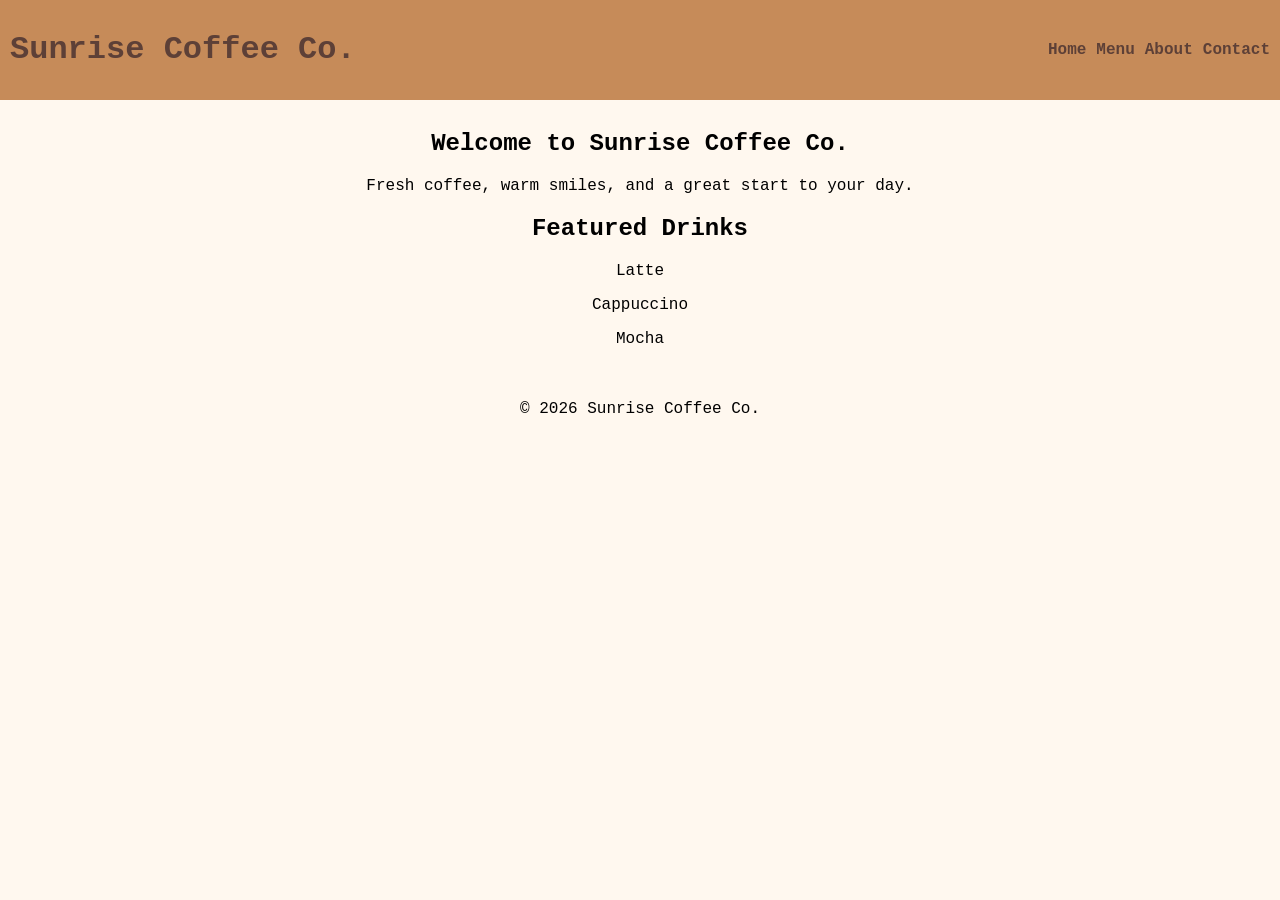
<file: index.html>
<!DOCTYPE html>
<html lang="en">
<head>
    <meta charset="UTF-8">
    <meta name="viewport" content="width=device-width, initial-scale=1.0">
    <title>Sunrise Coffee Co.</title>
    <link rel="stylesheet" href="style.css">
</head>
<body>
    <header>
        <h1>Sunrise Coffee Co.</h1>
        <nav>
            <a href="index.html">Home</a>
            <a href="menu.html">Menu</a>
            <a href="about.html">About</a>
            <a href="contact.html">Contact</a>
        </nav>
    </header>
    <main>
        <h2>Welcome to Sunrise Coffee Co.</h2>
        <p>Fresh coffee, warm smiles, and a great start to your day.</p>
        <section>
            <h2>Featured Drinks</h2>
            <p>Latte</p>
            <p>Cappuccino</p>
            <p>Mocha</p>
        </section>
    </main>
    <footer>
        <p>© 2026 Sunrise Coffee Co.</p>
    </footer>
</body>
</html>
</file>
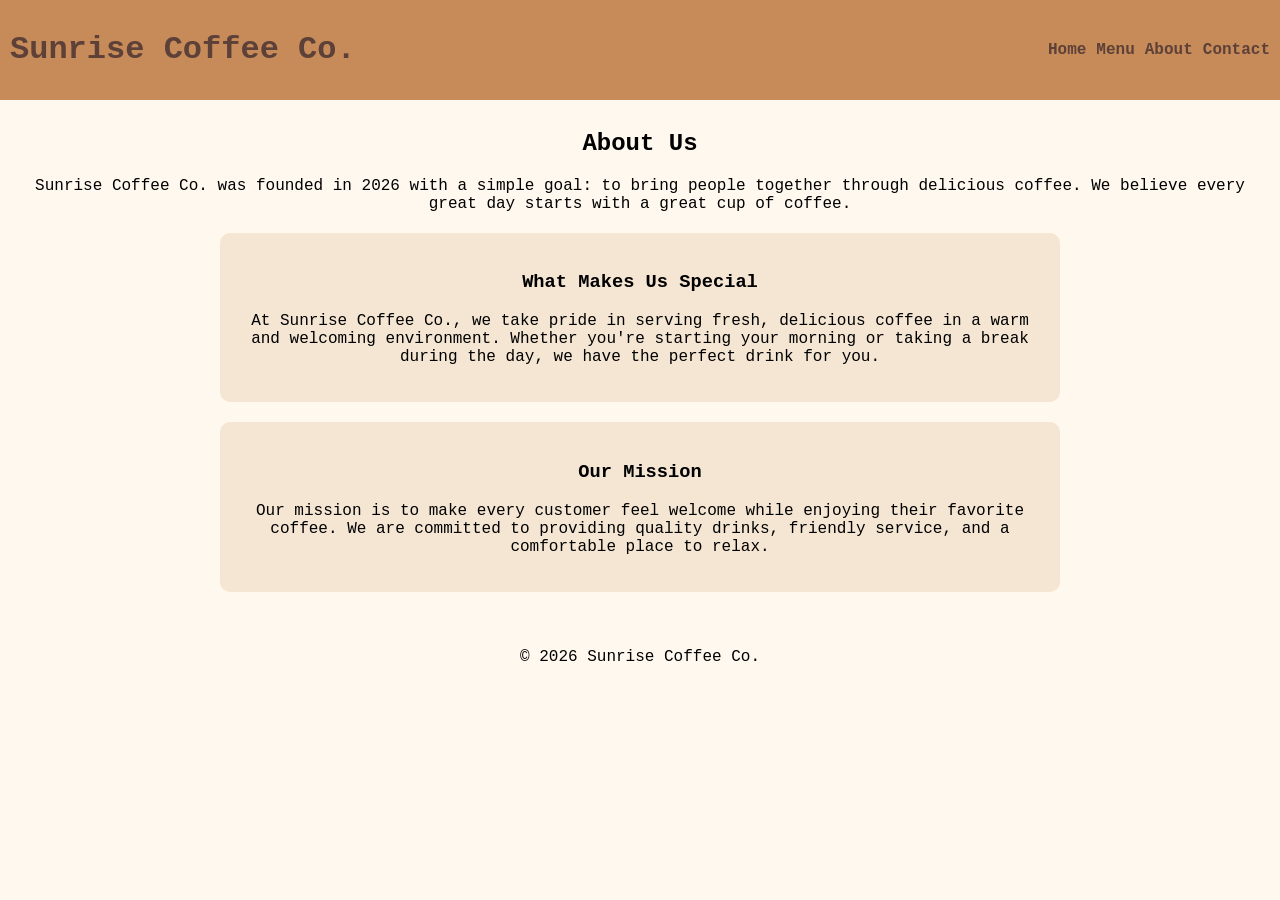
<file: about.html>
<!DOCTYPE html>
<html lang="en">
<head>
    <meta charset="UTF-8">
    <meta name="viewport" content="width=device-width, initial-scale=1.0">
    <title>Sunrise Coffee Co. | About</title>
    <link rel="stylesheet" href="style.css">
</head>
<body>
    <header>
        <h1>Sunrise Coffee Co.</h1>
        <nav>
            <a href="index.html">Home</a>
            <a href="menu.html">Menu</a>
            <a href="about.html">About</a>
            <a href="contact.html">Contact</a>
        </nav>
    </header>

    <main>
        <h2>About Us</h2>
        <p>
            Sunrise Coffee Co. was founded in 2026 with a simple goal:
            to bring people together through delicious coffee.
            We believe every great day starts with a great cup of coffee.
        </p>

        <section class="about-section">
            <h3>What Makes Us Special</h3>
            <p>
                At Sunrise Coffee Co., we take pride in serving fresh,
                delicious coffee in a warm and welcoming environment.
                Whether you're starting your morning or taking a break
                during the day, we have the perfect drink for you.
            </p>
        </section>

        <section class="about-section">
            <h3>Our Mission</h3>
            <p>
                Our mission is to make every customer feel welcome
                while enjoying their favorite coffee.
                We are committed to providing quality drinks,
                friendly service, and a comfortable place to relax.
            </p>
        </section>
    </main>

    <footer>
        <p>© 2026 Sunrise Coffee Co.</p>
    </footer>
</body>
</html>
</file>
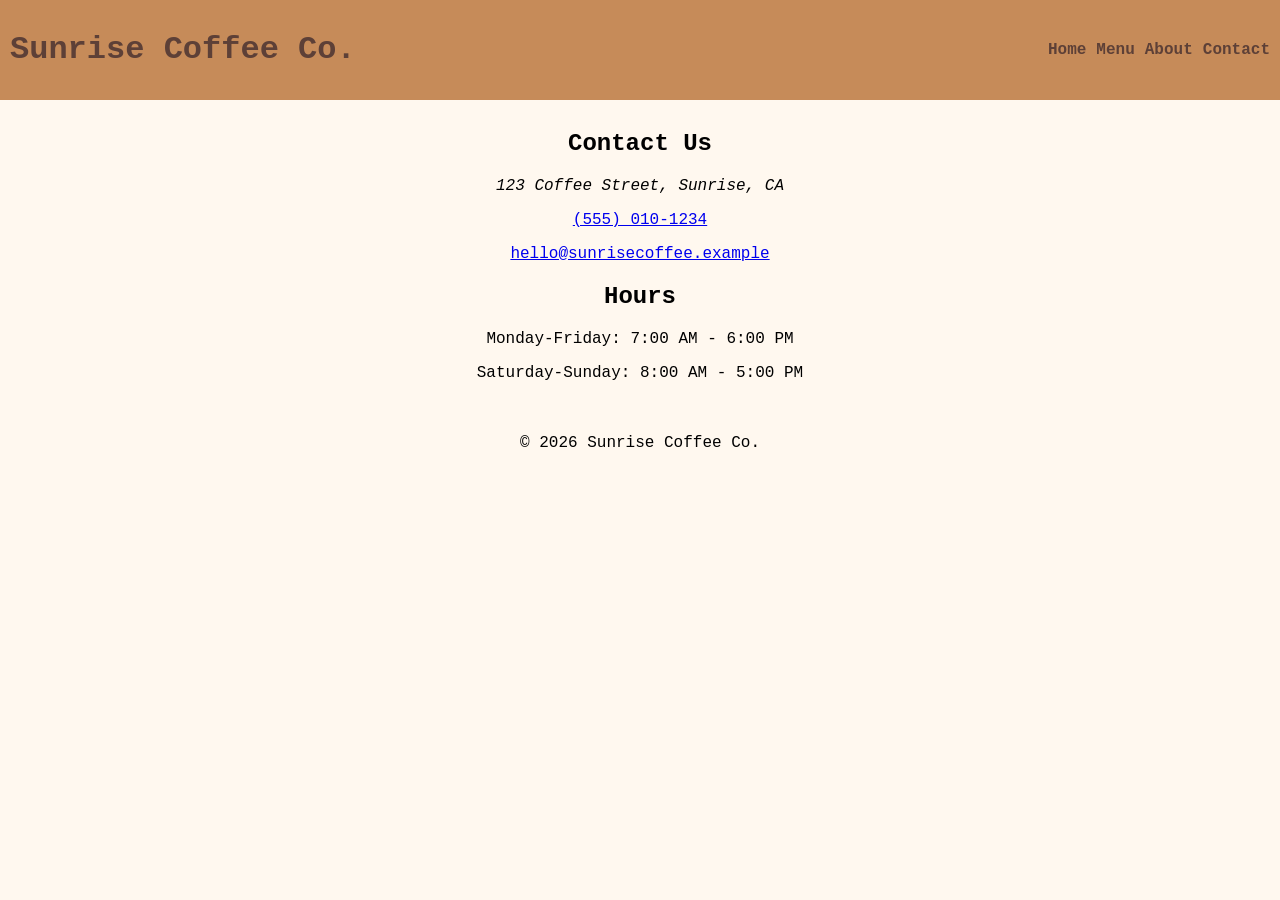
<file: contact.html>
<!DOCTYPE html>
<html lang="en">
<head>
    <meta charset="UTF-8">
    <meta name="viewport" content="width=device-width, initial-scale=1.0">
    <title>Sunrise Coffee Co. | Contact</title>
    <link rel="stylesheet" href="style.css">
</head>
<body>
    <header>
        <h1>Sunrise Coffee Co.</h1>
        <nav>
            <a href="index.html">Home</a>
            <a href="menu.html">Menu</a>
            <a href="about.html">About</a>
            <a href="contact.html">Contact</a>
        </nav>
    </header>
    <main>
        <h2>Contact Us</h2>
        <address>123 Coffee Street, Sunrise, CA</address>
        <p><a href="tel:5550101234">(555) 010-1234</a></p>
        <p><a href="mailto:hello@sunrisecoffee.example">hello@sunrisecoffee.example</a></p>
        <h2>Hours</h2>
        <p>Monday-Friday: 7:00 AM - 6:00 PM</p>
        <p>Saturday-Sunday: 8:00 AM - 5:00 PM</p>
    </main>
    <footer>
        <p>© 2026 Sunrise Coffee Co.</p>
    </footer>
</body>
</html>
</file>
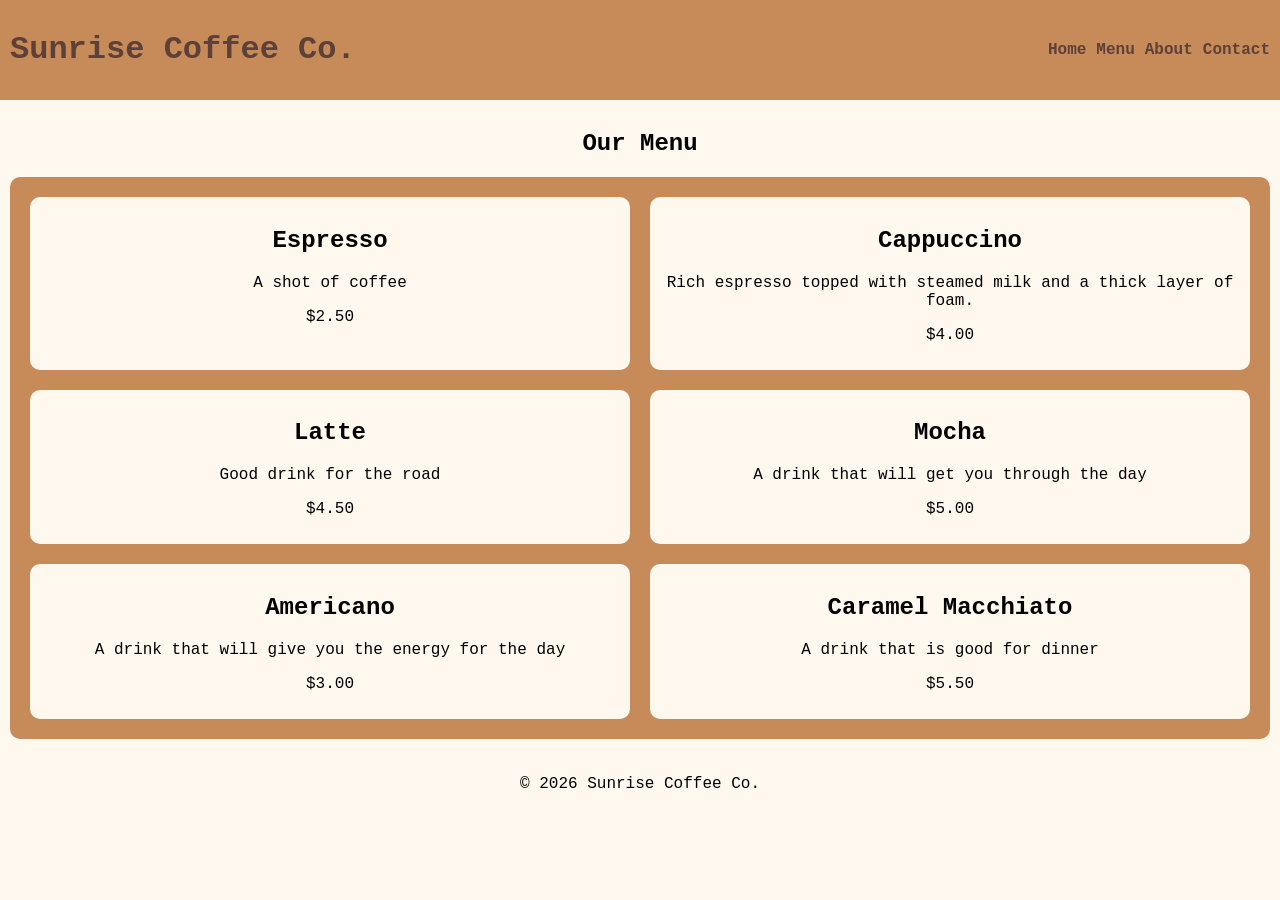
<file: menu.html>
<!DOCTYPE html>
<html lang="en">
<head>
    <meta charset="UTF-8">
    <meta name="viewport" content="width=device-width, initial-scale=1.0">
    <title>Sunrise Coffee Co. | Menu</title>
    <link rel="stylesheet" href="style.css">
</head>
<body>
    <header>
        <h1>Sunrise Coffee Co.</h1>
        <nav>
            <a href="index.html">Home</a>
            <a href="menu.html">Menu</a>
            <a href="about.html">About</a>
            <a href="contact.html">Contact</a>
        </nav>
    </header>
    <main>
        <h2>Our Menu</h2>
        <section class="menu-grid">
            <article>
                <h2>Espresso</h2>
                <p>A shot of coffee</p>
                <p>$2.50</p>
            </article>
            <article>
                <h2>Cappuccino</h2>
                <p>Rich espresso topped with steamed milk and a thick layer of foam.</p>
                <p>$4.00</p>
            </article>
            <article>
                <h2>Latte</h2>
                <p>Good drink for the road</p>
                <p>$4.50</p>
            </article>
            <article>
                <h2>Mocha</h2>
                <p>A drink that will get you through the day</p>
                <p>$5.00</p>
            </article>
            <article>
                <h2>Americano</h2>
                <p>A drink that will give you the energy for the day</p>
                <p>$3.00</p>
            </article>
            <article>
                <h2>Caramel Macchiato</h2>
                <p>A drink that is good for dinner</p>
                <p>$5.50</p>
            </article>
        </section>
    </main>
    <footer>
        <p>© 2026 Sunrise Coffee Co.</p>
    </footer>
</body>
</html>
</file>
<file: style.css>
body {
    background-color: #FFF8EF;
    font-family: 'Courier New', Courier, monospace;
    margin: 0;
}

header {
    color: #5D4037;
    background-color: #C68B59;
    padding: 10px;
    display: flex;
    justify-content: space-between;
    align-items: center;
}

nav {
    display: flex;
    gap: 10px;
    justify-content: flex-end;
}

main {
    text-align: center;
    padding: 10px;
}

footer {
    padding: 10px;
    text-align: center;
}

.menu-grid {
    background-color: #C68B59;
    border-radius: 10px;
    display: grid;
    grid-template-columns: repeat(2, 1fr);
    gap: 20px;
    padding: 20px;
}

@media (max-width: 600px) {
    header {
        flex-direction: column;
    }
    
    nav {
        flex-direction: column;
        text-align: center;
        gap: 5px;
        align-items: center;
    }

    .menu-grid {
        grid-template-columns: repeat(1, 1fr);
    }
}

nav a {
    color: #5D4037;
    text-decoration: none;
    font-weight: bold;
}

nav a:hover {
    text-decoration: underline;
}

article {
    background-color: #FFF8EF;
    padding: 10px;
    border-radius: 10px;
}

.about-section {
    background-color: #F5E6D3;
    padding: 20px;
    margin: 20px auto;
    border-radius: 10px;
    max-width: 800px;
}
</file>
